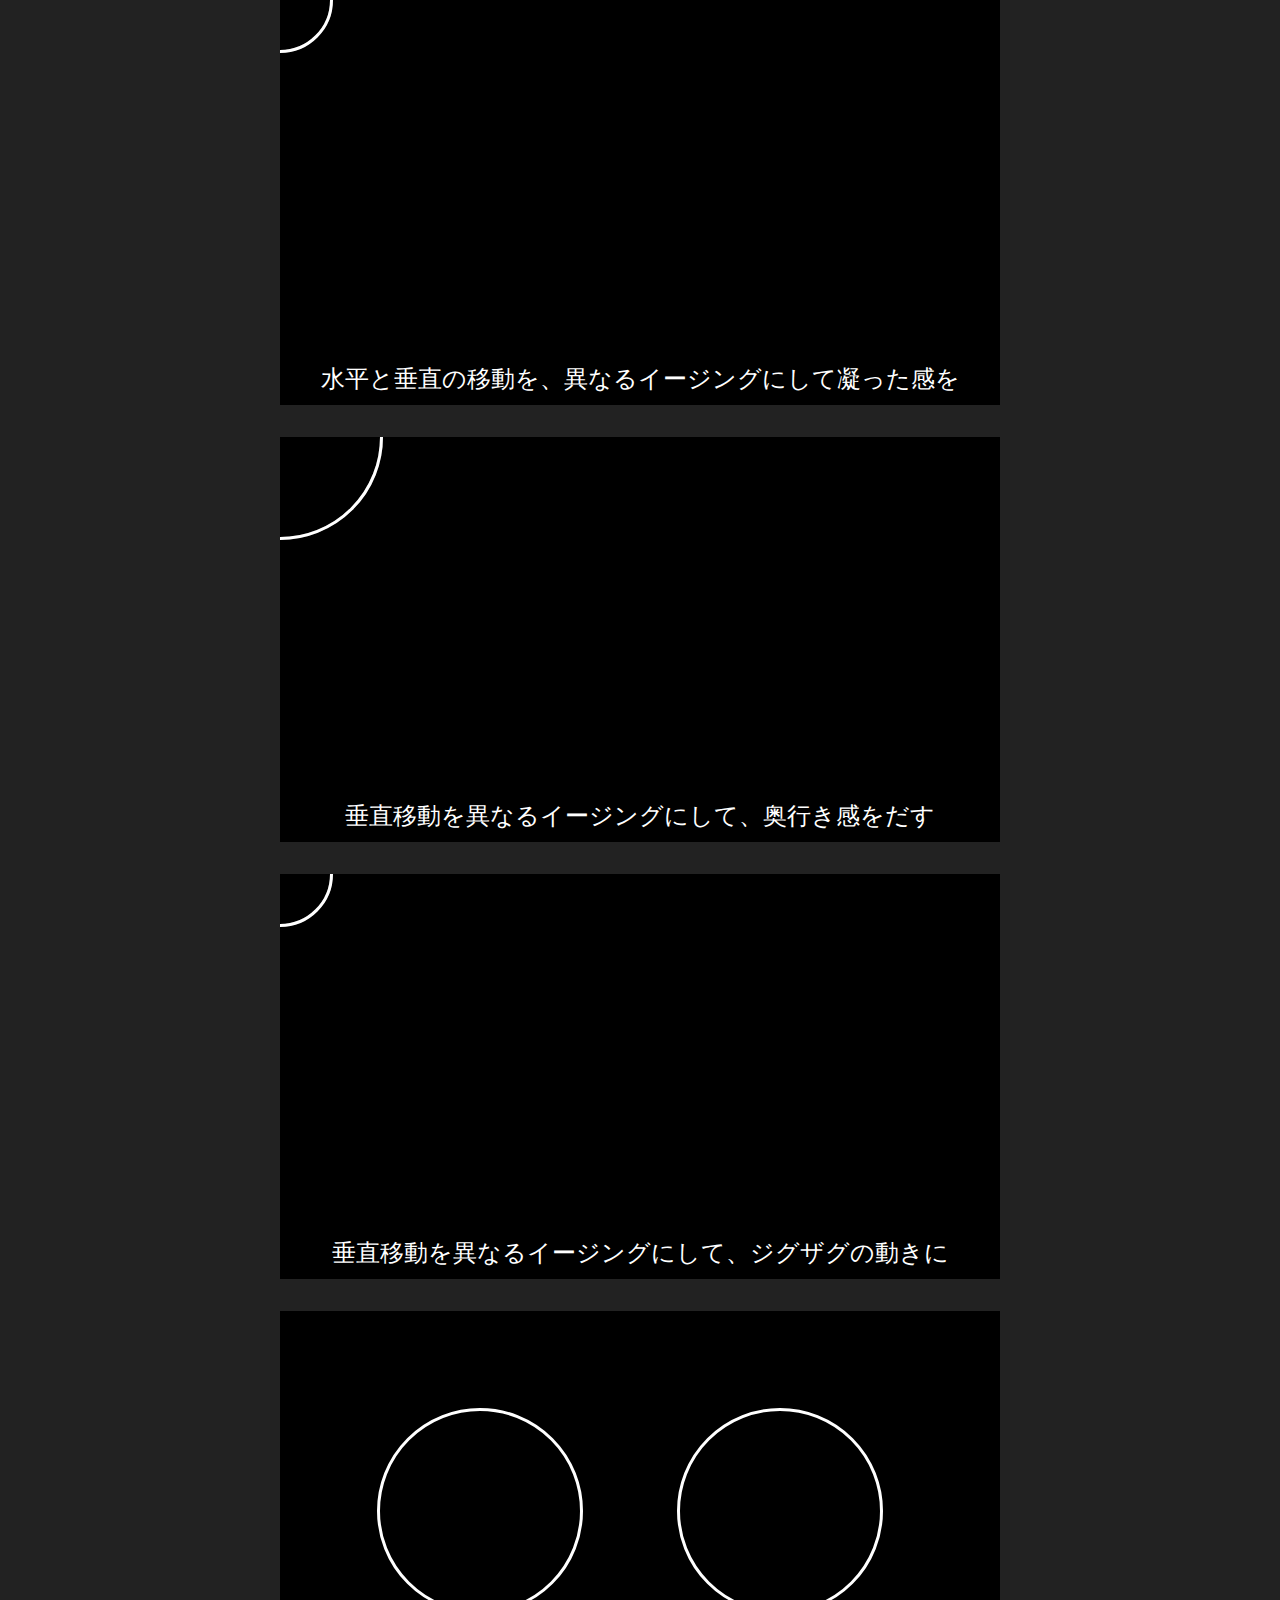
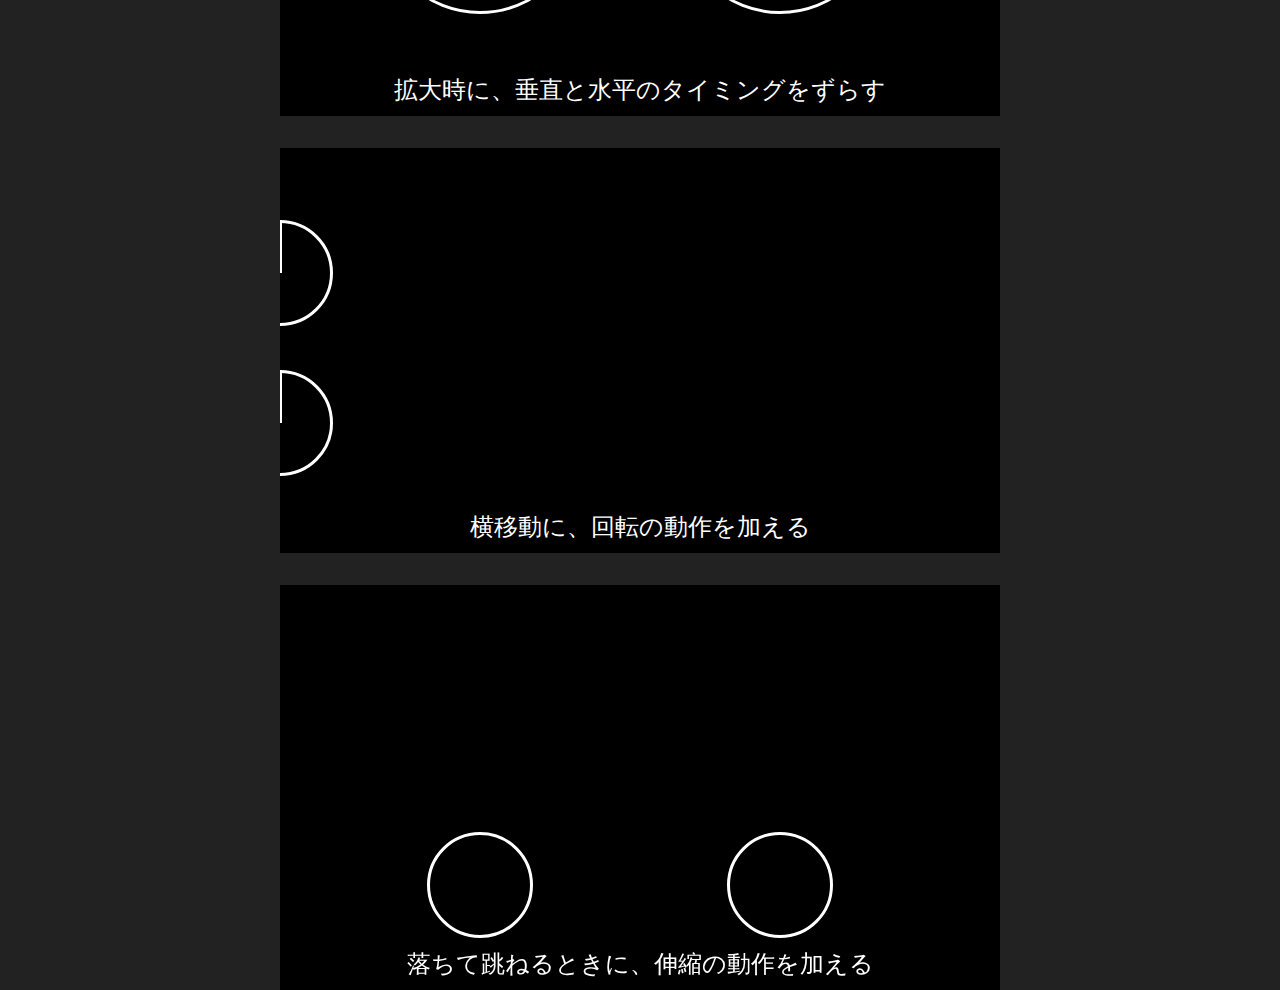
<file: docs/css-animation.html>
<html lang="ja">
  <head>
    <meta charset="UTF-8" />
    <meta name="viewport" content="width=960, initial-scale=1.0" />
    <title>ズルいトゥイーンアニメーション</title>
    <link rel="stylesheet" href="styles.css" />
    <style>
      /* X座標のモーション管理用変数 */
      @property --tx {
        syntax: "<length>";
        inherits: false;
        initial-value: 0px;
      }
      /* Y座標のモーション管理用変数 */
      @property --ty {
        syntax: "<length>";
        inherits: false;
        initial-value: 0px;
      }
      /* 水平方向のスケールのモーション管理用変数 */
      @property --sx {
        syntax: "<number>";
        inherits: false;
        initial-value: 1;
      }
      /* 垂直方向のスケールのモーション管理用変数 */
      @property --sy {
        syntax: "<number>";
        inherits: false;
        initial-value: 1;
      }
      /* 回転のモーション管理用変数 */
      @property --angle {
        syntax: "<angle>";
        inherits: false;
        initial-value: 0deg;
      }

      :root {
        /* 強めのイージング */
        --ease-quart-out: cubic-bezier(0.77, 0, 0.175, 1);
        /* Backのイージング */
        --ease-back-out: cubic-bezier(0.175, 0.885, 0.32, 1.4);
      }

      .dot {
        transform: translate(var(--tx), var(--ty)) rotate(var(--angle))
          scaleX(var(--sx)) scaleY(var(--sy));
      }
      .dotEx {
        transform: translate(var(--tx), var(--ty)) rotate(var(--angle))
          scaleX(var(--sx));
      }

      @keyframes move-tx {
        0% {
          --tx: var(--tx-from);
        }
        100% {
          --tx: var(--tx-to);
        }
      }
      @keyframes move-ty {
        0% {
          --ty: var(--ty-from);
        }
        100% {
          --ty: var(--ty-to);
        }
      }
      @keyframes scale {
        0% {
          --sx: var(--s-from);
          --sy: var(--s-from);
        }
        100% {
          --sx: var(--s-to);
          --sy: var(--s-to);
        }
      }
      @keyframes scaleX {
        0% {
          --sx: var(--sx-from);
        }
        100% {
          --sx: var(--sx-to);
        }
      }
      @keyframes scaleY {
        0% {
          --sy: var(--sy-from);
        }
        100% {
          --sy: var(--sy-to);
        }
      }
    </style>
    <script>
      document.addEventListener("DOMContentLoaded", () => {
        const containers = document.querySelectorAll(".demo-container");
        const id = location.hash.slice(1);

        containers.forEach((element) => {
          element.hidden = id ? element.id !== id : false;
        });
      });
    </script>
  </head>
  <body>
    <div id="root">
      <div id="move_01" class="demo-container">
        <div class="dot dot-100 ghost"></div>
        <div class="dot dot-100"></div>
        <p>水平と垂直の移動を、異なるイージングにして凝った感を</p>
        <style>
          @scope {
            .dot {
              --tx-from: 100px;
              --ty-from: 75px;
              --tx-to: 600px;
              --ty-to: 250px;

              &:nth-child(1) {
                animation: move-tx 1.5s var(--ease-quart-out) infinite,
                  move-ty 1.5s var(--ease-quart-out) infinite;
              }
              &:nth-child(2) {
                animation: move-tx 1.5s var(--ease-quart-out) infinite,
                  move-ty 1.5s var(--ease-back-out) infinite;
              }
            }
          }
        </style>
      </div>
      <div id="move_02" class="demo-container">
        <div class="dot dot-200 ghost"></div>
        <div class="dot dot-200"></div>
        <p>垂直移動を異なるイージングにして、奥行き感をだす</p>
        <style>
          @scope {
            .dot {
              --tx-from: 50px;
              --ty-from: 50px;
              --tx-to: 500px;
              --ty-to: 200px;
              --s-from: 0.1;
              --s-to: 1;
            }
            .dot:nth-child(1) {
              animation: move-tx 2s var(--ease-quart-out) infinite,
                move-ty 2s var(--ease-quart-out) infinite,
                scale 2s var(--ease-quart-out) infinite;
            }
            .dot:nth-child(2) {
              animation: move-tx 2s var(--ease-quart-out) infinite,
                move-ty 2s var(--ease-back-out) infinite,
                scale 2s var(--ease-quart-out) infinite;
            }
          }
        </style>
      </div>
      <div id="move_03" class="demo-container">
        <div class="dot dot-100 ghost"></div>
        <div class="dot dot-100"></div>
        <p>垂直移動を異なるイージングにして、ジグザグの動きに</p>
        <style>
          @scope {
            .dot {
              --tx-from: 100px;
              --ty-from: 100px;
              --tx-to: 600px;
              --ty-to: 250px;
            }
            .dot:nth-child(1) {
              animation: move-tx 1.75s var(--ease-quart-out) infinite,
                move-ty 1.75s var(--ease-quart-out) infinite;
            }
            .dot:nth-child(2) {
              animation: move-tx 1.75s var(--ease-quart-out) infinite,
                move-ty 1.75s linear infinite;
            }
          }
        </style>
      </div>
      <div id="expand" class="demo-container">
        <div class="dotEx">
          <div class="dotExInnerX">
            <div class="dotExInnerY">
              <div class="dot dot-200"></div>
            </div>
          </div>
        </div>
        <div class="dotEx">
          <div class="dotExInnerX">
            <div class="dotExInnerY">
              <div class="dot dot-200"></div>
            </div>
          </div>
        </div>
        <p>拡大時に、垂直と水平のタイミングをずらす</p>
        <style>
          @scope {
            .dotEx {
              /* ボヨンボヨンのイージング */
              --ease-elastic-out: linear(
                0,
                0.2178 2.1%,
                1.1144 8.49%,
                1.2959 10.7%,
                1.3463 11.81%,
                1.3705 12.94%,
                1.3726,
                1.3643 14.48%,
                1.3151 16.2%,
                1.0317 21.81%,
                0.941 24.01%,
                0.8912 25.91%,
                0.8694 27.84%,
                0.8698 29.21%,
                0.8824 30.71%,
                1.0122 38.33%,
                1.0357,
                1.046 42.71%,
                1.0416 45.7%,
                0.9961 53.26%,
                0.9839 57.54%,
                0.9853 60.71%,
                1.0012 68.14%,
                1.0056 72.24%,
                0.9981 86.66%,
                1
              );

              --sx-from: 0.3;
              --sy-from: 0.3;
              --sx-to: 1;
              --sy-to: 1;
              position: absolute;

              .dotExInnerX {
                transform: scaleX(var(--sx));
                animation: scaleX 2s var(--ease-elastic-out) infinite;
              }
              .dotExInnerY {
                transform: scaleY(var(--sy));
                animation: scaleY 2s var(--ease-elastic-out) infinite;
              }

              &:nth-child(1) {
                left: 200px;
                top: 200px;
              }

              &:nth-child(2) {
                left: 500px;
                top: 200px;

                .dotExInnerY {
                  animation-delay: 0.1s;
                }
              }
            }
          }
        </style>
      </div>
      <div id="rotate" class="demo-container">
        <div class="dot dot-100 rotate"></div>
        <div class="dot dot-100 rotate"></div>
        <p>横移動に、回転の動作を加える</p>
        <style>
          @scope {
            @keyframes move-tx-rot {
              0% {
                --tx: var(--tx-from);
              }
              100% {
                --tx: var(--tx-to);
              }
            }
            @keyframes rotate-seq-1900 {
              0% {
                --angle: 0deg;
              }
              10% {
                --angle: -80deg;
              }
              30% {
                --angle: -80deg;
              }
              50% {
                --angle: 30deg;
              }
              100% {
                --angle: 0deg;
              }
            }
            .dot:nth-child(1) {
              --tx-from: 100px;
              --tx-to: 600px;
              --ty: 125px;
            }
            .dot:nth-child(2) {
              --tx-from: 100px;
              --tx-to: 600px;
              --ty: 275px;
            }
            .dot:nth-child(1) {
              animation: move-tx-rot 1.9s cubic-bezier(0.87, 0, 0.13, 1)
                infinite;
            }
            .dot:nth-child(2) {
              animation: rotate-seq-1900 1.9s infinite,
                move-tx-rot 1.9s cubic-bezier(0.87, 0, 0.13, 1) infinite;
            }
          }
        </style>
      </div>
      <div id="drop" class="demo-container">
        <div class="dotEx">
          <div class="dot dot-100"></div>
        </div>

        <div class="dotEx">
          <div class="dot dot-100"></div>
        </div>
        <p>落ちて跳ねるときに、伸縮の動作を加える</p>
        <style>
          @scope {
            /* 跳ねるのイージング */
            --ease-bounce-out: linear(
              0,
              0.004,
              0.016,
              0.035,
              0.063 9.1%,
              0.141,
              0.25,
              0.391,
              0.563,
              0.765,
              1,
              0.891,
              0.813 45.5%,
              0.785,
              0.766,
              0.754,
              0.75,
              0.754,
              0.766,
              0.785,
              0.813 63.6%,
              0.891,
              1 72.7%,
              0.973,
              0.953,
              0.941,
              0.938,
              0.941,
              0.953,
              0.973,
              1,
              0.988,
              0.984,
              0.988,
              1
            );

            .dotEx {
              position: absolute;

              --ty-from: -300px;
              --ty-to: 0;

              transform-origin: center 100%;
              animation: move-ty 2s var(--ease-bounce-out);

              &:nth-child(1) {
                left: 200px;
                top: 300px;
              }
              &:nth-child(2) {
                left: 500px;
                top: 300px;
              }

              &.animationed {
                animation: none;
              }
            }
          }
        </style>
        <script>
          {
            // CSSだけだと難しいのWeb Animations APIを使う
            const dotEx1 = document.querySelector("#drop .dotEx:nth-child(1)");
            const dotEx2 = document.querySelector("#drop .dotEx:nth-child(2)");
            const dot2 = dotEx2.querySelector("#drop .dotEx:nth-child(2) .dot");
            tick = () => {
              dotEx1.classList.add("animationed");
              dotEx2.classList.add("animationed");
              requestAnimationFrame(() => {
                dotEx1.classList.remove("animationed");
                dotEx2.classList.remove("animationed");

                dot2.animate(
                  [
                    { transform: "scale(0.2, 2)" },
                    { transform: "scale(1, 1)" },
                  ],
                  {
                    duration: 450,
                    easing: "cubic-bezier(0.175, 0.885, 0.32, 1.4)",
                    delay: 450,
                    fill: "both",
                  }
                );
              });
              setTimeout(tick, 2000);
            };
            tick();
          }
        </script>
      </div>
    </div>
  </body>
</html>
</file>
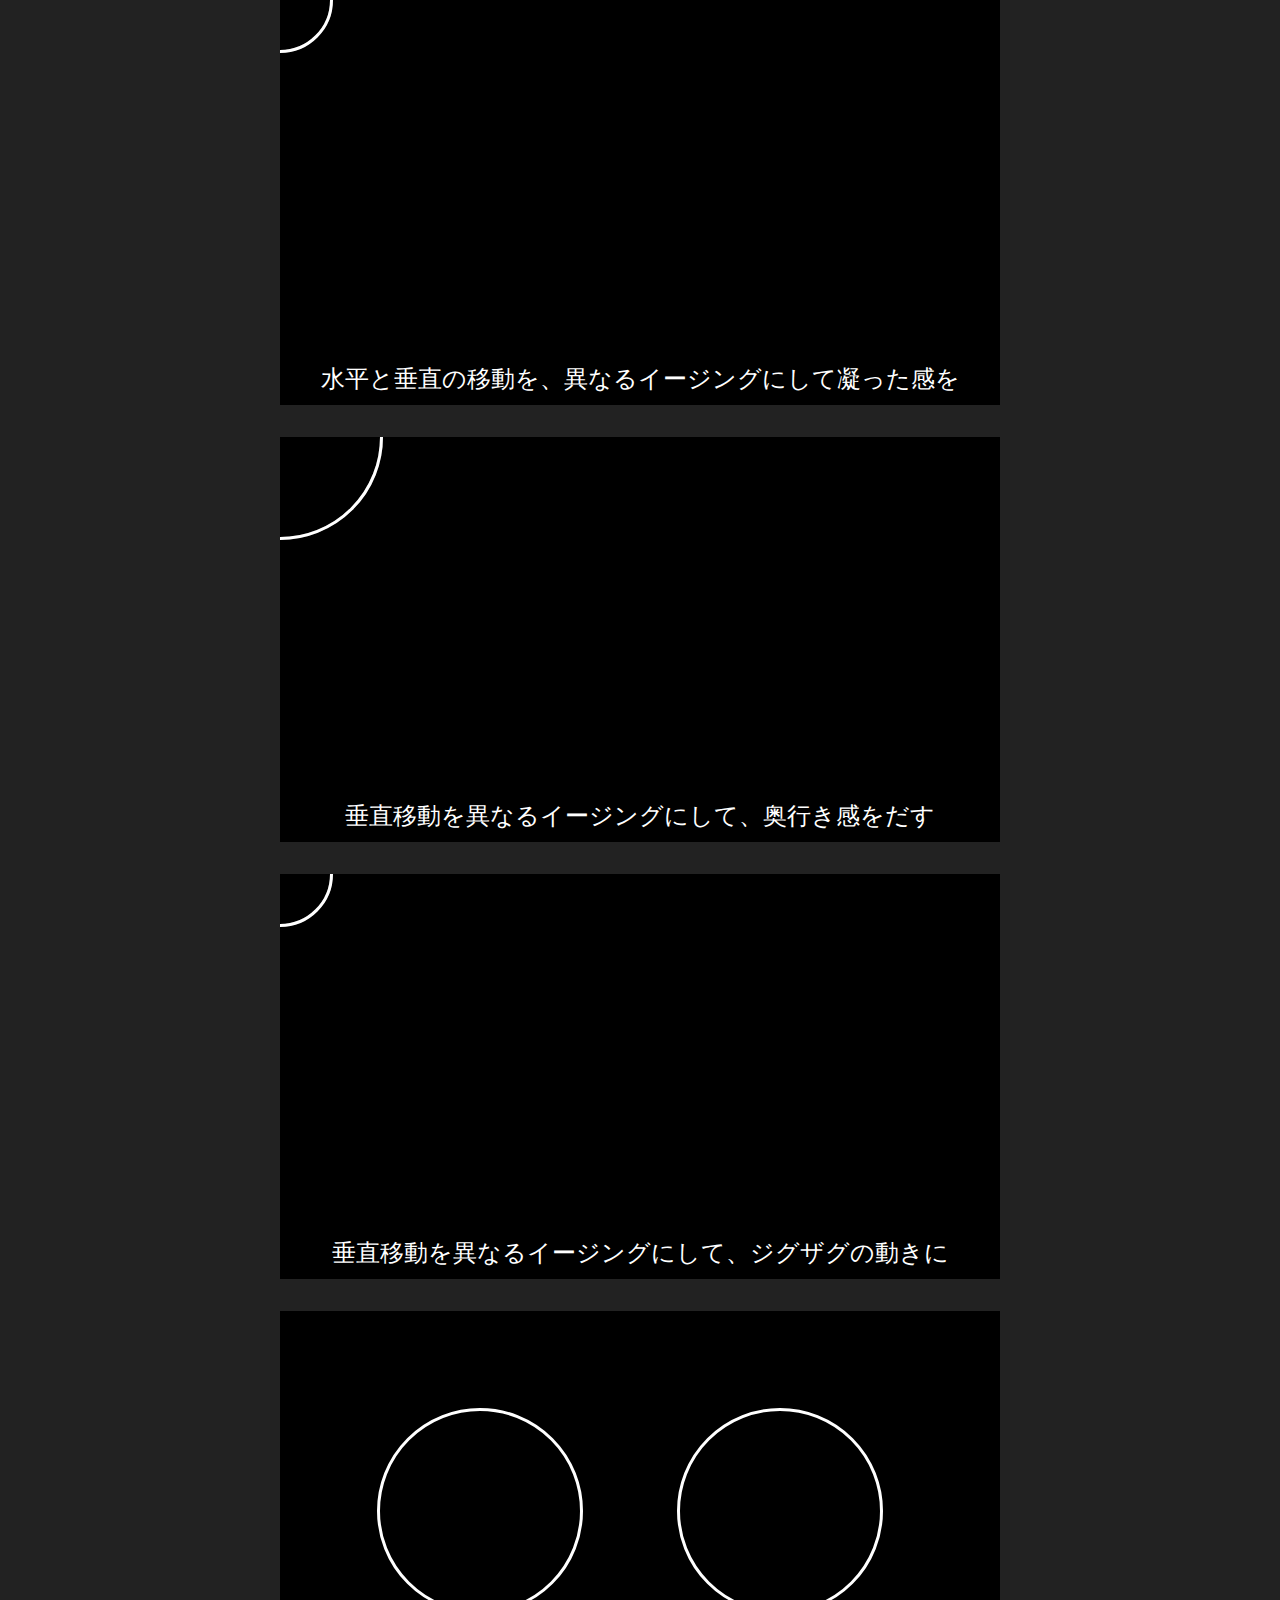
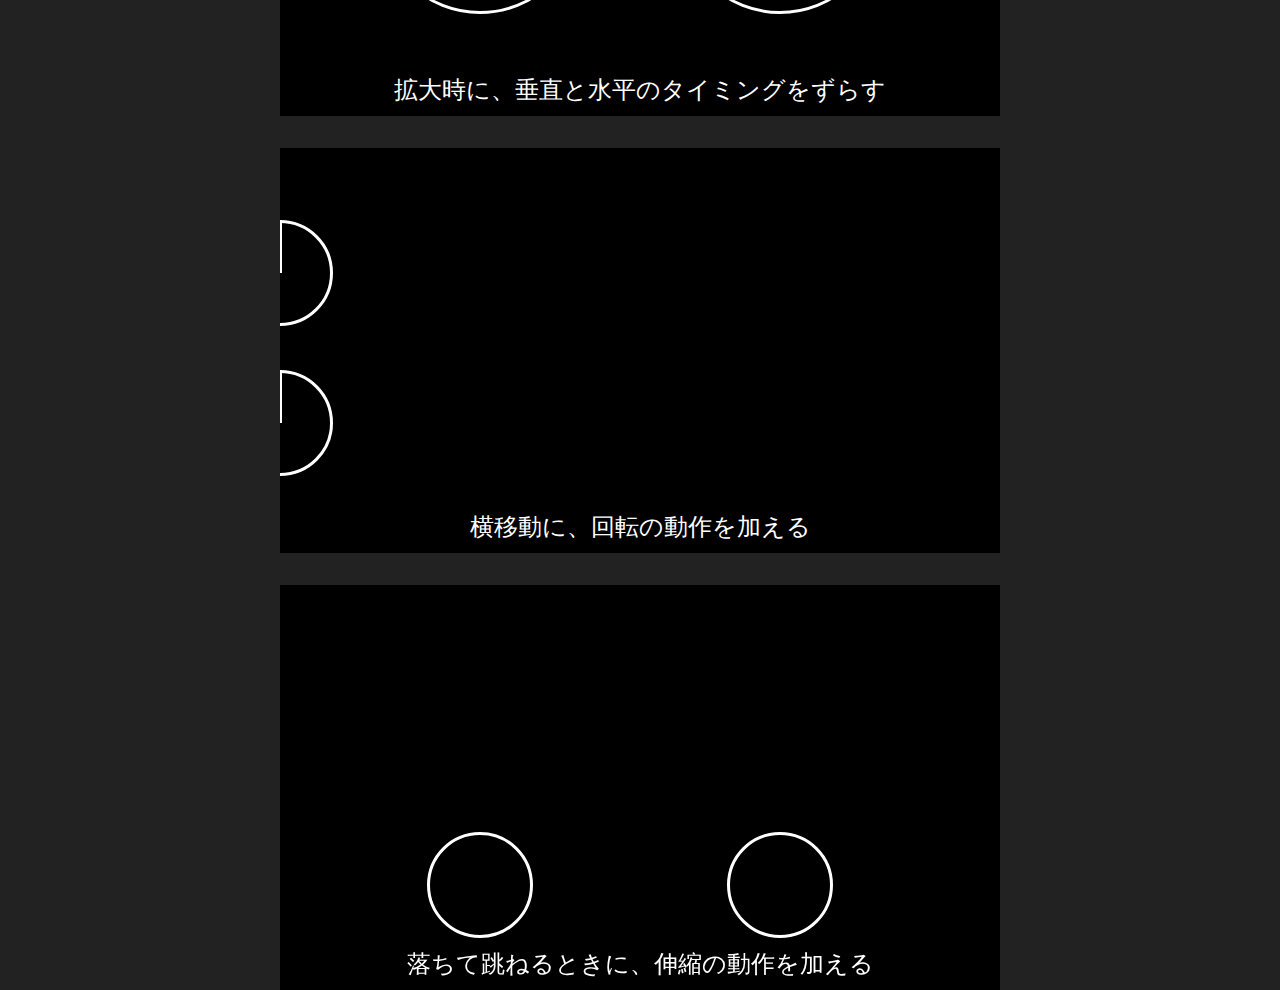
<file: docs/css.html>
<html lang="ja">
  <head>
    <meta charset="UTF-8" />
    <meta name="viewport" content="width=960, initial-scale=1.0" />
    <title>CSS版</title>
    <link rel="stylesheet" href="styles.css" />
    <style>
      /* X座標のモーション管理用変数 */
      @property --tx {
        syntax: "<length>";
        inherits: false;
        initial-value: 0px;
      }
      /* Y座標のモーション管理用変数 */
      @property --ty {
        syntax: "<length>";
        inherits: false;
        initial-value: 0px;
      }
      /* 水平方向のスケールのモーション管理用変数 */
      @property --sx {
        syntax: "<number>";
        inherits: false;
        initial-value: 1;
      }
      /* 垂直方向のスケールのモーション管理用変数 */
      @property --sy {
        syntax: "<number>";
        inherits: false;
        initial-value: 1;
      }
      /* 回転のモーション管理用変数 */
      @property --angle {
        syntax: "<angle>";
        inherits: false;
        initial-value: 0deg;
      }

      :root {
        /* 強めのイージング */
        --ease-quart-out: cubic-bezier(0.77, 0, 0.175, 1);
        /* Backのイージング */
        --ease-back-out: cubic-bezier(0.175, 0.885, 0.32, 1.4);
      }

      .dot {
        transform: translate(var(--tx), var(--ty)) rotate(var(--angle))
          scaleX(var(--sx)) scaleY(var(--sy));
      }
      .dotEx {
        transform: translate(var(--tx), var(--ty)) rotate(var(--angle))
          scaleX(var(--sx));
      }

      @keyframes move-tx {
        0% {
          --tx: var(--tx-from);
        }
        100% {
          --tx: var(--tx-to);
        }
      }
      @keyframes move-ty {
        0% {
          --ty: var(--ty-from);
        }
        100% {
          --ty: var(--ty-to);
        }
      }
      @keyframes scale {
        0% {
          --sx: var(--s-from);
          --sy: var(--s-from);
        }
        100% {
          --sx: var(--s-to);
          --sy: var(--s-to);
        }
      }
      @keyframes scaleX {
        0% {
          --sx: var(--sx-from);
        }
        100% {
          --sx: var(--sx-to);
        }
      }
      @keyframes scaleY {
        0% {
          --sy: var(--sy-from);
        }
        100% {
          --sy: var(--sy-to);
        }
      }
    </style>
    <script>
      document.addEventListener("DOMContentLoaded", () => {
        const containers = document.querySelectorAll(".demo-container");
        const id = location.hash.slice(1);

        containers.forEach((element) => {
          element.hidden = id ? element.id !== id : false;
        });
      });
    </script>
  </head>
  <body>
    <div id="root">
      <div id="move_01" class="demo-container">
        <div class="dot dot-100 ghost"></div>
        <div class="dot dot-100"></div>
        <p>水平と垂直の移動を、異なるイージングにして凝った感を</p>
        <style>
          @scope {
            .dot {
              --tx-from: 100px;
              --ty-from: 75px;
              --tx-to: 600px;
              --ty-to: 250px;

              &:nth-child(1) {
                animation: move-tx 1.5s var(--ease-quart-out) infinite,
                  move-ty 1.5s var(--ease-quart-out) infinite;
              }
              &:nth-child(2) {
                animation: move-tx 1.5s var(--ease-quart-out) infinite,
                  move-ty 1.5s var(--ease-back-out) infinite;
              }
            }
          }
        </style>
      </div>
      <div id="move_02" class="demo-container">
        <div class="dot dot-200 ghost"></div>
        <div class="dot dot-200"></div>
        <p>垂直移動を異なるイージングにして、奥行き感をだす</p>
        <style>
          @scope {
            .dot {
              --tx-from: 50px;
              --ty-from: 50px;
              --tx-to: 500px;
              --ty-to: 200px;
              --s-from: 0.1;
              --s-to: 1;
            }
            .dot:nth-child(1) {
              animation: move-tx 2s var(--ease-quart-out) infinite,
                move-ty 2s var(--ease-quart-out) infinite,
                scale 2s var(--ease-quart-out) infinite;
            }
            .dot:nth-child(2) {
              animation: move-tx 2s var(--ease-quart-out) infinite,
                move-ty 2s var(--ease-back-out) infinite,
                scale 2s var(--ease-quart-out) infinite;
            }
          }
        </style>
      </div>
      <div id="move_03" class="demo-container">
        <div class="dot dot-100 ghost"></div>
        <div class="dot dot-100"></div>
        <p>垂直移動を異なるイージングにして、ジグザグの動きに</p>
        <style>
          @scope {
            .dot {
              --tx-from: 100px;
              --ty-from: 100px;
              --tx-to: 600px;
              --ty-to: 250px;
            }
            .dot:nth-child(1) {
              animation: move-tx 1.75s var(--ease-quart-out) infinite,
                move-ty 1.75s var(--ease-quart-out) infinite;
            }
            .dot:nth-child(2) {
              animation: move-tx 1.75s var(--ease-quart-out) infinite,
                move-ty 1.75s linear infinite;
            }
          }
        </style>
      </div>
      <div id="expand" class="demo-container">
        <div class="dotEx">
          <div class="dotExInnerX">
            <div class="dotExInnerY">
              <div class="dot dot-200"></div>
            </div>
          </div>
        </div>
        <div class="dotEx">
          <div class="dotExInnerX">
            <div class="dotExInnerY">
              <div class="dot dot-200"></div>
            </div>
          </div>
        </div>
        <p>拡大時に、垂直と水平のタイミングをずらす</p>
        <style>
          @scope {
            .dotEx {
              /* ボヨンボヨンのイージング */
              --ease-elastic-out: linear(
                0,
                0.2178 2.1%,
                1.1144 8.49%,
                1.2959 10.7%,
                1.3463 11.81%,
                1.3705 12.94%,
                1.3726,
                1.3643 14.48%,
                1.3151 16.2%,
                1.0317 21.81%,
                0.941 24.01%,
                0.8912 25.91%,
                0.8694 27.84%,
                0.8698 29.21%,
                0.8824 30.71%,
                1.0122 38.33%,
                1.0357,
                1.046 42.71%,
                1.0416 45.7%,
                0.9961 53.26%,
                0.9839 57.54%,
                0.9853 60.71%,
                1.0012 68.14%,
                1.0056 72.24%,
                0.9981 86.66%,
                1
              );

              --sx-from: 0.3;
              --sy-from: 0.3;
              --sx-to: 1;
              --sy-to: 1;
              position: absolute;

              .dotExInnerX {
                transform: scaleX(var(--sx));
                animation: scaleX 2s var(--ease-elastic-out) infinite;
              }
              .dotExInnerY {
                transform: scaleY(var(--sy));
                animation: scaleY 2s var(--ease-elastic-out) infinite;
              }

              &:nth-child(1) {
                left: 200px;
                top: 200px;
              }

              &:nth-child(2) {
                left: 500px;
                top: 200px;

                .dotExInnerY {
                  animation-delay: 0.1s;
                }
              }
            }
          }
        </style>
      </div>
      <div id="rotate" class="demo-container">
        <div class="dot dot-100 rotate"></div>
        <div class="dot dot-100 rotate"></div>
        <p>横移動に、回転の動作を加える</p>
        <style>
          @scope {
            @keyframes move-tx-rot {
              0% {
                --tx: var(--tx-from);
              }
              100% {
                --tx: var(--tx-to);
              }
            }
            @keyframes rotate-seq-1900 {
              0% {
                --angle: 0deg;
              }
              10% {
                --angle: -80deg;
              }
              30% {
                --angle: -80deg;
              }
              50% {
                --angle: 30deg;
              }
              100% {
                --angle: 0deg;
              }
            }
            .dot:nth-child(1) {
              --tx-from: 100px;
              --tx-to: 600px;
              --ty: 125px;
            }
            .dot:nth-child(2) {
              --tx-from: 100px;
              --tx-to: 600px;
              --ty: 275px;
            }
            .dot:nth-child(1) {
              animation: move-tx-rot 1.9s cubic-bezier(0.87, 0, 0.13, 1)
                infinite;
            }
            .dot:nth-child(2) {
              animation: rotate-seq-1900 1.9s infinite,
                move-tx-rot 1.9s cubic-bezier(0.87, 0, 0.13, 1) infinite;
            }
          }
        </style>
      </div>
      <div id="drop" class="demo-container">
        <div class="dotEx">
          <div class="dot dot-100"></div>
        </div>

        <div class="dotEx">
          <div class="dot dot-100"></div>
        </div>
        <p>落ちて跳ねるときに、伸縮の動作を加える</p>
        <style>
          @scope {
            /* 跳ねるのイージング */
            --ease-bounce-out: linear(
              0,
              0.004,
              0.016,
              0.035,
              0.063 9.1%,
              0.141,
              0.25,
              0.391,
              0.563,
              0.765,
              1,
              0.891,
              0.813 45.5%,
              0.785,
              0.766,
              0.754,
              0.75,
              0.754,
              0.766,
              0.785,
              0.813 63.6%,
              0.891,
              1 72.7%,
              0.973,
              0.953,
              0.941,
              0.938,
              0.941,
              0.953,
              0.973,
              1,
              0.988,
              0.984,
              0.988,
              1
            );

            .dotEx {
              position: absolute;

              --ty-from: -300px;
              --ty-to: 0;

              transform-origin: center 100%;
              animation: move-ty 2s var(--ease-bounce-out);

              &:nth-child(1) {
                left: 200px;
                top: 300px;
              }
              &:nth-child(2) {
                left: 500px;
                top: 300px;
              }

              &.animationed {
                animation: none;
              }
            }
          }
        </style>
        <script>
          {
            // CSSだけだと難しいのWeb Animations APIを使う
            const dotEx1 = document.querySelector("#drop .dotEx:nth-child(1)");
            const dotEx2 = document.querySelector("#drop .dotEx:nth-child(2)");
            const dot2 = dotEx2.querySelector("#drop .dotEx:nth-child(2) .dot");
            tick = () => {
              dotEx1.classList.add("animationed");
              dotEx2.classList.add("animationed");
              requestAnimationFrame(() => {
                dotEx1.classList.remove("animationed");
                dotEx2.classList.remove("animationed");

                dot2.animate(
                  [
                    { transform: "scale(0.2, 2)" },
                    { transform: "scale(1, 1)" },
                  ],
                  {
                    duration: 450,
                    easing: "cubic-bezier(0.175, 0.885, 0.32, 1.4)",
                    delay: 450,
                    fill: "both",
                  }
                );
              });
              setTimeout(tick, 2000);
            };
            tick();
          }
        </script>
      </div>
    </div>
  </body>
</html>
</file>
<file: docs/styles.css>
* {
  margin: 0;
  padding: 0;
}

body {
  font-family: sans-serif;
  background: #222;
  color: white;

  &.single {
    margin: 0;
    padding: 0;
    overflow: hidden;
  }
}

#root {
  margin: auto;
  width: 720px;
  display: grid;
  gap: 32px;
}

.demo-container {
  background-color: black;
  position: relative;
  width: 720px;
  height: 405px;
  overflow: hidden;

  p {
    position: absolute;
    left: 0;
    bottom: 10px;
    width: 100%;
    text-align: center;
    pointer-events: none;
    user-select: none;
    font-size: 1.5rem;
  }
}

.dot {
  position: absolute;

  &::before {
    display: block;
    content: "";
    position: absolute;
    width: 100px;
    height: 100px;
    border: solid 3px white;
    border-radius: 50%;
    translate: -50% -50%;
  }

  &.rotate {
    &:after {
      content: "";
      position: absolute;
      width: 2px;
      height: 50px;
      background-color: white;
      top: 0;
      left: 0;
      transform-origin: 50% 0%;
      rotate: -180deg;
    }
  }
}

.dot-200 {
  &::before {
    width: 200px;
    height: 200px;
  }
}

.dot-400 {
  &::before {
    width: 400px;
    height: 400px;
  }
}

.ghost {
  opacity: 0.25;
}
</file>
